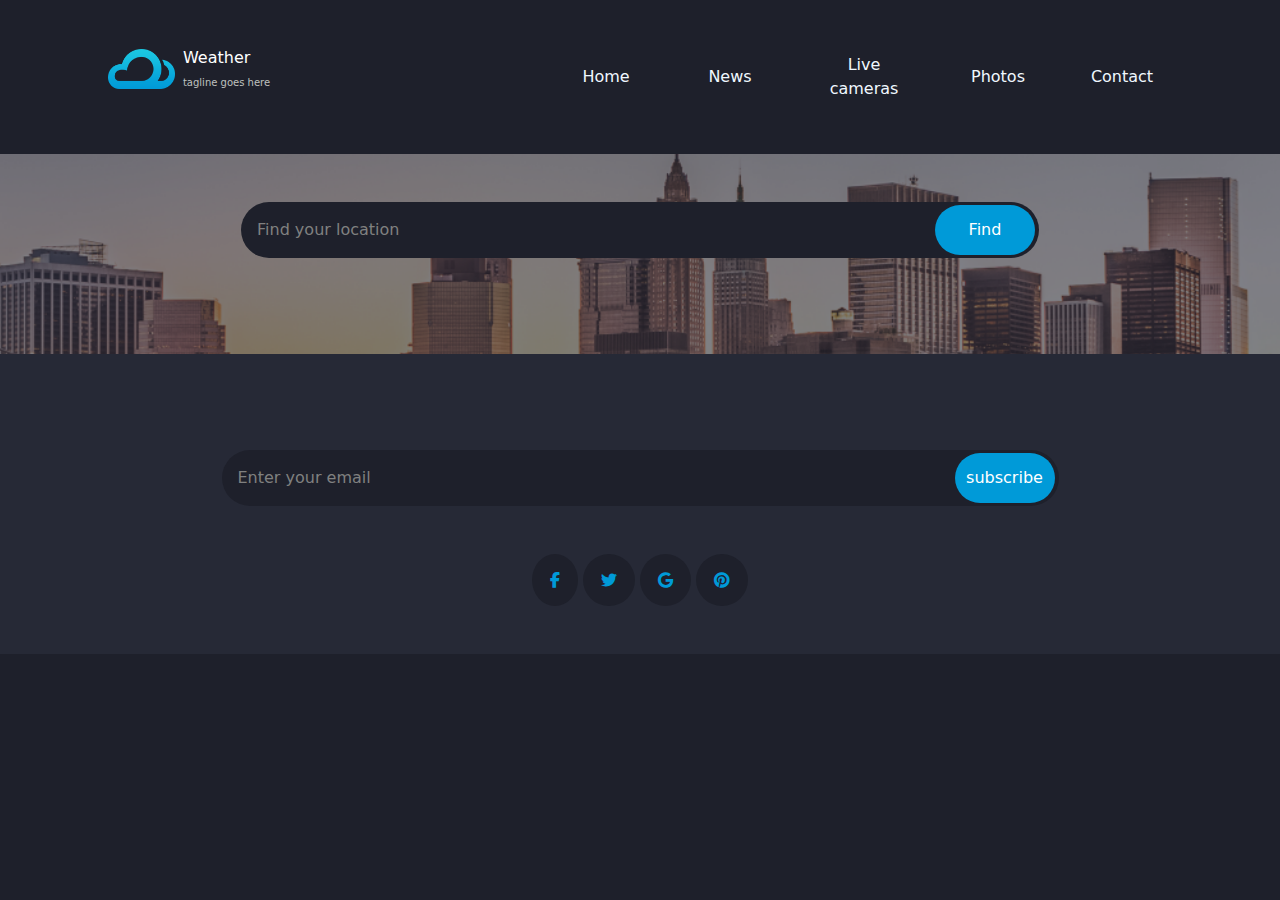
<file: index.html>
<!DOCTYPE html>
<html lang="en">

<head>
  <meta charset="UTF-8">
  <meta name="viewport" content="width=device-width, initial-scale=1.0">
  <title>Weather App</title>
  <link rel="icon" href="imgs/cloud.png">
  <link rel="stylesheet" href="css/all.css">
  <link rel="stylesheet" href="css/bootstrap.min.css">
  <link rel="stylesheet" href="css/home.css">
  <link rel="stylesheet" href="css/media.css">


</head>

<body>

  <nav class="navbar navbar-expand-lg bg-body-tertiary py-5 ">
    <div class="container ">

      <a href="" class="text-decoration-none ">
        <div class="d-flex">
          <img src="imgs/logo@2x.png" class="logo mb-3 me-2" alt="">
          <div class="d-flex flex-column   ">
            <h6 class="text-white">Weather</h6>
            <p class=" headp ">tagline goes here</p>
          </div>
        </div>
      </a>


      <button class="navbar-toggler rounded-5" type="button" data-bs-toggle="collapse" data-bs-target="#navbarSupportedContent"
        aria-controls="navbarSupportedContent" aria-expanded="false" aria-label="Toggle navigation">
        <i class="fa-solid fa-bars toogle"></i>
      </button>
      <div class="collapse navbar-collapse  " id="navbarSupportedContent">
        <ul class="navbar-nav ms-auto mb-2 mb-lg-0 gap-4  ">
          <li class="nav-item homeli  ">
            <a class="nav-link active px-3" aria-current="page" href="#">Home</a>
          </li>
          <li class="nav-item">
            <a class="nav-link " href="#">News</a>
          </li>
          <li class="nav-item live">
            <a class="nav-link " href="#">Live cameras </a>
          </li>
          <li class="nav-item">
            <a class="nav-link" href="#">Photos</a>
          </li>
          <li class="nav-item">
            <a class="nav-link" href="contact.html">Contact</a>
          </li>


          </li>

      </div>
    </div>
  </nav>


  <section class="bgimg">
    <div class=" text-center container ">
      <div class="d-flex align-items-center justify-content-center position-relative finddiv  mx-auto ">
        <input type="text" class=" w-100 p-3 rounded-5 border-0 my-5" placeholder="Find your location" id="inputSerach">
        <a href="" class="findbtn text-decoration-none me-1">Find</a>
      </div>

      <div class="row" id="rowData">


      </div>
    </div>
    <div class="foot mt-5 p-5  ">
      <div class="d-flex align-items-center justify-content-between container flex-column  flex-xxl-row w-100 ">
        <div class="  d-flex align-items-center justify-content-center position-relative finddiv ">
          <input type="text" class="footinput form-control  p-3 rounded-5 border-0 my-5" placeholder="Enter your email">
          <a href="" class="findbtn text-decoration-none me-1">subscribe</a>
        </div>
        <div class="">
          <i class="fa-brands fa-facebook-f icon"></i>
          <i class="fa-brands fa-twitter icon"></i>
          <i class="fa-brands fa-google icon"></i>
          <i class="fa-brands fa-pinterest icon"></i>
        </div>
      </div>
      </div>

  </section>











  <script src="js/main.js"></script>
  <script src="js/bootstrap.bundle.min.js"></script>
</body>

</html>
</file>
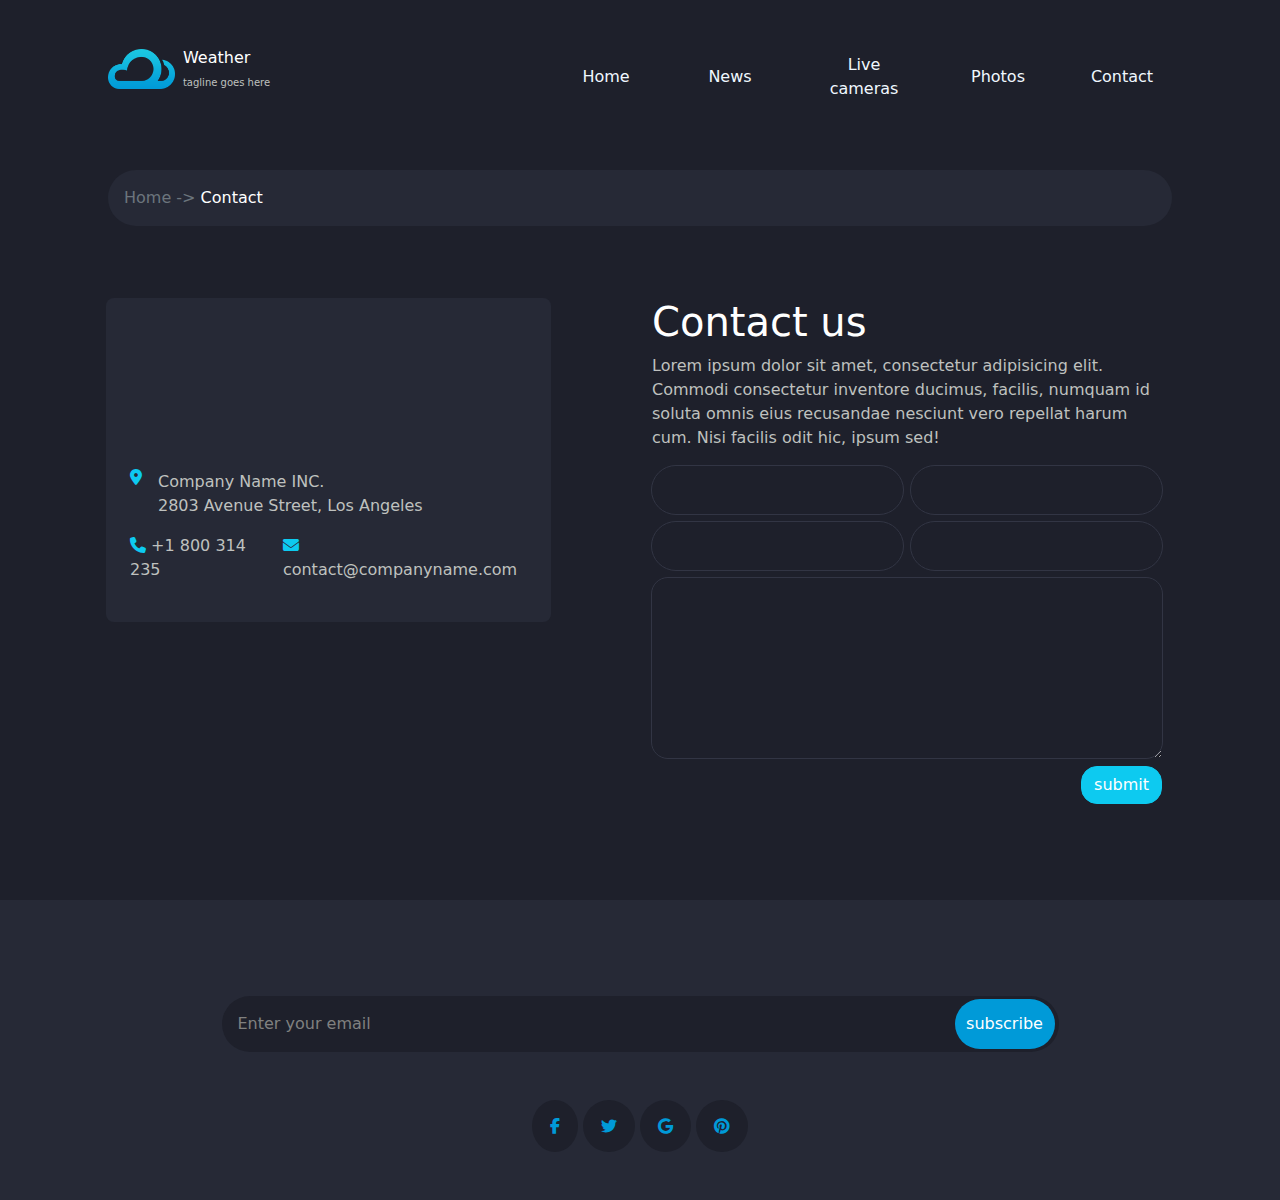
<file: contact.html>
<!DOCTYPE html>
<html lang="en">

<head>
    <meta charset="UTF-8">
    <meta name="viewport" content="width=device-width, initial-scale=1.0">
    <title>Contact</title>
    <link rel="icon" href="imgs/cloud.png">
    <link rel="stylesheet" href="css/all.css">
    <link rel="stylesheet" href="css/bootstrap.min.css">
    <link rel="stylesheet" href="css/home.css">
    <link rel="stylesheet" href="css/media.css">


</head>

<body>

    <nav class="navbar navbar-expand-lg bg-body-tertiary py-5 ">
        <div class="container ">

            <a href="" class="text-decoration-none ">
                <div class="d-flex">
                    <img src="imgs/logo@2x.png" class="logo mb-3 me-2" alt="">
                    <div class="d-flex flex-column   ">
                        <h6 class="text-white">Weather</h6>
                        <p class=" headp ">tagline goes here</p>
                    </div>
                </div>
            </a>


            <button class="navbar-toggler rounded-5" type="button" data-bs-toggle="collapse"
                data-bs-target="#navbarSupportedContent" aria-controls="navbarSupportedContent" aria-expanded="false"
                aria-label="Toggle navigation">
                <i class="fa-solid fa-bars toogle"></i>
            </button>
            <div class="collapse navbar-collapse  " id="navbarSupportedContent">
                <ul class="navbar-nav ms-auto ms-sm-auto mb-2 mb-lg-0 gap-4">
                    <li class="nav-item homeli ">
                        <a class="nav-link active px-3" aria-current="page" href="index.html">Home</a>
                    </li>
                    <li class="nav-item">
                        <a class="nav-link " href="#">News</a>
                    </li>
                    <li class="nav-item live">
                        <a class="nav-link " href="#">Live cameras </a>
                    </li>
                    <li class="nav-item">
                        <a class="nav-link" href="#">Photos</a>
                    </li>
                    <li class="nav-item">
                        <a class="nav-link" href="#">Contact</a>
                    </li>


                    </li>

            </div>
        </div>
    </nav>




    <div class="container">
        <div class=" form-control contactinput  mt-3 p-3 rounded-5 text-white"><a href="index.html"
                class=" homeanc text-secondary">Home -></a> Contact</div>
    </div>

    <div class="container-md mt-4 p-5">
        <div class="row  justify-content-between">
            <div class="col-lg-5 p-4  bgdiv rounded-3 ">
                <div class="m-5 pb-5"></div>
                <div class="d-flex gap-3">
                    <div><i class="fa-solid fa-location-dot text-info"></i></div>
                    <div class="mt-1">
                        <p class="mb-0">Company Name INC.</p>
                        <p class="mt-0">2803 Avenue Street, Los Angeles</p>
                    </div>
                </div>
                <div class="d-flex gap-2 flex-column flex-md-row">
                    <p><i class="fa-solid fa-phone text-info"></i> +1 800 314 235</p>
                    <p><i class="fa-solid fa-envelope text-info"></i> contact@companyname.com</p>
                </div>
            </div>
            <div class="col-lg-6  ">
                <h1 class="text-white">Contact us</h1>
                
                <p>Lorem ipsum dolor sit amet, consectetur adipisicing elit. Commodi consectetur inventore ducimus,
                    facilis, numquam id soluta omnis eius recusandae nesciunt vero repellat harum cum. Nisi facilis odit
                    hic, ipsum sed!</p>
                <div class="row g-2">
                    <div class="col-md-6"><input type="text"
                            class=" border border-0 form-control contactinput2 rounded-5"></div>
                    <div class="col-md-6"><input type="text"
                            class=" border border-0 form-control contactinput2 rounded-5"></div>
                    <div class="col-md-6"><input type="text"
                            class=" border border-0 form-control contactinput2 rounded-5"></div>
                    <div class="col-md-6"><input type="text"
                            class=" border border-0 form-control contactinput2 rounded-5"></div>
                    <div class=""><textarea name=""
                            class="border border-0 form-control contactinput2 rounded-4 textarea " id=""></textarea>
                            
                    </div>
                
                   <div class="text-end"> <button class="btn btn-info submitbtn rounded-4 text-white ">submit</button></div>
                </div>
                
                
            </div>
        </div>
    </div>


    <div class="foot mt-5 p-5  ">
        <div class="d-flex align-items-center justify-content-between container flex-column  flex-xxl-row w-100 ">
            <div class="  d-flex align-items-center justify-content-center position-relative finddiv ">
                <input type="text" class="footinput form-control  p-3 rounded-5 border-0 my-5"
                    placeholder="Enter your email">
                <a href="" class="findbtn text-decoration-none me-1">subscribe</a>
            </div>
            <div class="">
                <i class="fa-brands fa-facebook-f icon "></i>
                <i class="fa-brands fa-twitter icon"></i>
                <i class="fa-brands fa-google icon"></i>
                <i class="fa-brands fa-pinterest icon"></i>
            </div>
        </div>
    </div>













    <script src="js/main.js"></script>
    <script src="js/bootstrap.bundle.min.js"></script>
</body>

</html>
</file>
<file: css/home.css>
:root {
    --maincolor: #1e202b;
    --secondcolor: #009ad8;
    --therdcolor: #323544;
    --graycolor: #bfc1bf;
}

body {
    background-color: var(--maincolor);
}

.container {
    width: 85%;
}

.bg-body-tertiary {
    background-color: var(--maincolor) !important;

}

.nav-link {
    color: aliceblue;
}

.navbar-nav .nav-link.active {
    color: aliceblue;



}

.navbar-nav .nav-link.active:hover {
    color: var(--secondcolor);
}

.homeli {
    border: none;
    border-radius: 30px;
    width: 100px;
    height: 25px;
    text-align: center;
    display: flex;
    align-items: center;
    justify-content: center;
    transition: 0.1s;

}

.homeli:hover {
    border: solid 2px var(--secondcolor);
    color: var(--secondcolor);
}



.nav-item {
    border: none;
    border-radius: 30px;
    width: 100%;
    height: 25px;
    text-align: center;
    display: flex;
    align-items: center;
    justify-content: center;
    transition: 0.1s;
}

.nav-item:hover {
    border: solid 2px var(--secondcolor);

}

.nav-link:hover {

    color: var(--secondcolor);
}

.live {
    width: 100%;
}


.headp {
    font-size: 10px;
    color: var(--graycolor);
}

.logo {
    width: 30%;
    object-fit: contain;
}



.bgimg {
    height: 50vh;
    background-image: url(../imgs/banner.png);
    background-position: center;
    background-size: cover;
}


#inputSerach {
    background-color: var(--maincolor);
    color: white;

}



#inputSerach:focus {
    outline: none;
}

#inputSerach::placeholder {
    color: gray;
}

.findbtn {
    color: white;
    width: 100px;
    height: 50px;
    display: flex;
    align-items: center;
    justify-content: center;
    border-radius: 30px;
    background-color: var(--secondcolor);
    position: absolute;
    right: 0;

}

.row {
    color: var(--graycolor);
}

.degree {
    font-size: 70px;
    font-weight: bold;
}


.div1 {
    background-color: var(--therdcolor);

}


.headdegree1 {
    background-color: #2d303d;
}

.div2 {
    background-color: #262936;
}

.divheghit {
    height: 400px;
}


.foot {
    background-color: #262936;
}

.footinput {
    background-color: var(--maincolor);
    color: white;
    border: none;

}


.footinput:focus {
    outline: none;
}

.footinput::placeholder {
    color: gray;
}

.icon {
    padding: 18px;
    background-color: var(--maincolor);
    color: var(--secondcolor);
    border-radius: 50%;
    transition: 0.2s;
    cursor: pointer;

}

.icon:hover {
    background-color: var(--secondcolor);
    color: white;
}

.contactinput {
    background-color: #262936;
    outline: none;
    border: none;
}

.contactinput:focus {
    outline: none;
    border: none;
    background-color: #262936;
    box-shadow: 0 0 0 0;
}


.contactinput2 {
    background-color: var(--maincolor);
    color: white;
    box-shadow: 0 0 0 0;
    padding: 12px;
    outline: 1px solid var(--therdcolor);
}

.contactinput2:focus {
    background-color: var(--maincolor);
    color: white;
    box-shadow: 0 0 0 0;
    outline: 1px solid var(--secondcolor);

}

.contactinput2:hover {
    outline: 1px solid var(--secondcolor);
}

.homeanc {
    text-decoration: none;
}

.homeanc:hover {
    text-decoration: underline;
}


.bgdiv {
    background-color: #262936;
    height: max-content;
}


.textarea {
    height: 180px;
}



.finddiv{
    width: 100%;
}



.submitbtn{
    width: max-content;
}

.toogle{
    color: white;
}

.navbar-toggler:hover{
    border: 2px solid var(--secondcolor);
    
}
</file>
<file: css/media.css>
@media (min-width: 576px) {
    .finddiv{
        width: 100%;
    }

   

}




@media (min-width: 768px) {
    .finddiv{
        width: 100%;
    }
    .nav-item{
        width: 100px;   
       }
       .live {
        width: 120px;
    }

}


@media (min-width: 992px) {
    .finddiv{
        width: 75%;
    }

    .nav-item{
     width: 100px;   
    }
    .live {
        width: 120px;
    }


}


@media (min-width: 1200px) {
    .finddiv{
        width: 75%;
    }
}


@media (min-width: 1400px) {
    .finddiv{
        width: 75%;
    }
}
</file>
